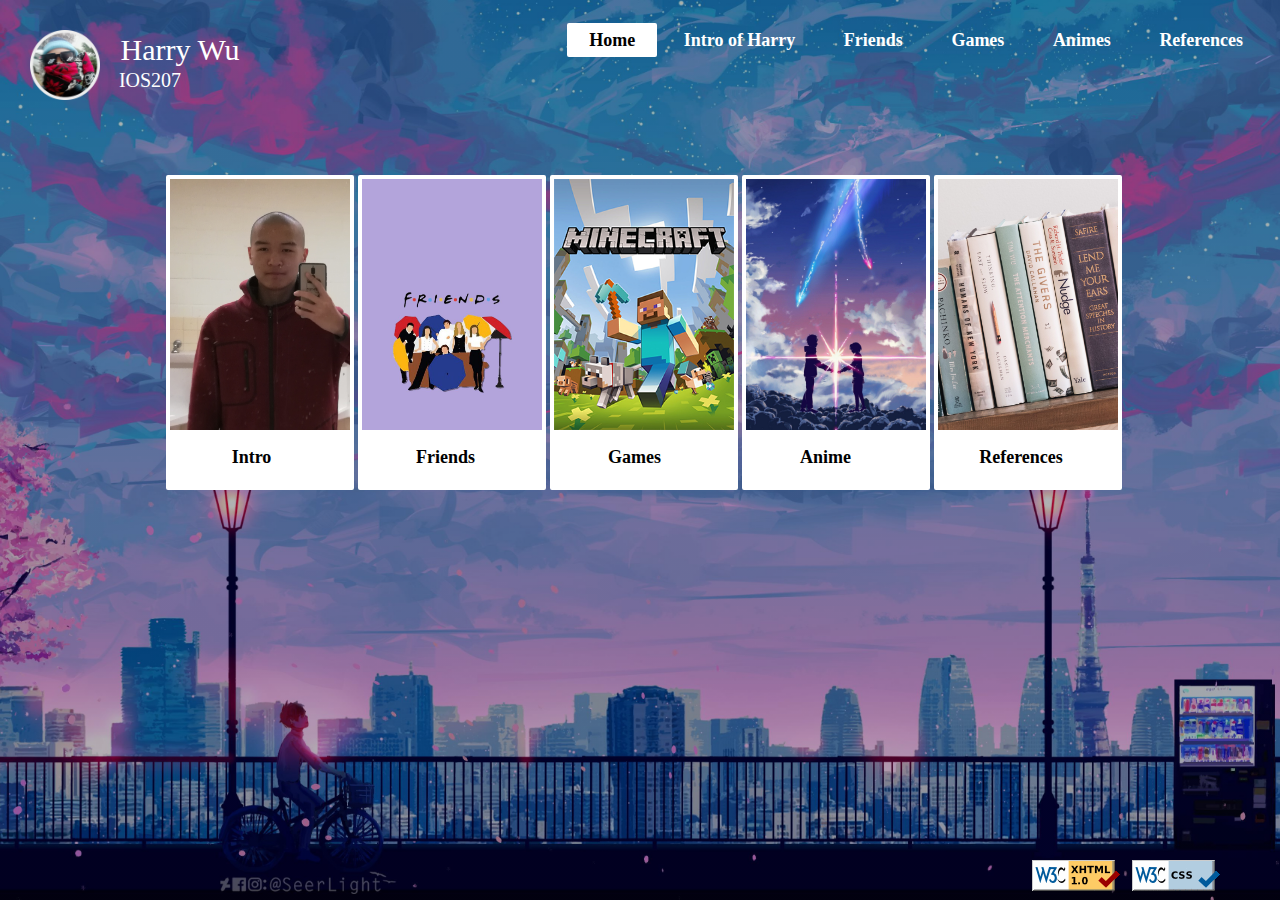
<file: index.html>
<!DOCTYPE html>
<html lang = "en">
	<head>
		<meta charset = "UTF-8">
		<title>Harry Wu</title>
		<link rel = "stylesheet" type = "text/css" href = "index.css">
	</head>
	<body>
		<header>
			<div class = "logo">
				<img src = "images/logo.png" alt = "Harry's selfie">
				<p>A selfie of me</p>
			</div>
			<div class = "navigate">
				<ul>
					<li><a id = "active" href="index.html">Home</a></li>
					<li><a href="intro.html">Intro of Harry</a></li>
					<li><a href="friend.html">Friends</a></li>
					<li><a href="game.html">Games</a></li>
					<li><a href="anime.html">Animes</a></li>
					<li><a href="refrence.html">References</a></li>
				</ul>
			</div>
			<div class = "pic-but">
				<a class = "intro" href="intro.html"><img src = "images/intro.png" alt = "intro picture"></a>
				<a class = "friend" href="friend.html"><img src = "images/friends.png" alt = "friend picture"></a>
				<a class = "game" href="friend.html"><img src = "images/minecraft.png" alt = "game picture"></a>
				<a class = "anime" href="anime.html"><img src = "images/anime.png" alt = "anime picture"></a>
				<a class = "refrence" href="refrence.html"><img src = "images/reference.png" alt = "refrence picture"></a>
				<div class = "icon">
					<span class = "intro"><img src = "images/face-icon.png" alt = "intro icon"></span>
					<span class = "friend"><img src = "images/friends-icon.png" alt = "friend icon"></span>
					<span class = "game"><img src = "images/game-icon.png" alt = "game icon"></span>
					<span class = "anime"><img src = "images/anime-icon.png" alt = "anime icon"></span>
					<span class = "refrence"><img src = "images/refrence-icon.png" alt = "refrence icon"></span>
				</div>
				<ul>
					<li class = "intro">Intro</li>
					<li class = "friend">Friends</li>
					<li class = "game">Games</li>
					<li class = "anime">Anime</li>
					<li class = "refrence">References</li>
				</ul>
			</div>
			<p id = "name">Harry Wu</p>
			<p id = "class-name">IOS207</p>
			<div class = "valid">
				<a href="https://validator.w3.org/nu/?doc=https%3A%2F%2Fharrywu-06.github.io%2Fhome%2F" target = "_blank"><img id = "html" src="images/html-valid.png" alt="Valid XHTML!" /></a>
				<a href="https://jigsaw.w3.org/css-validator/validator?uri=https%3A%2F%2Fharrywu-06.github.io%2Fhome%2F&profile=css3svg&usermedium=all&warning=1&vextwarning=&lang=en" target = "_blank"><img id = "css" src="images/css-valid.gif" alt="Valid CSS!" /></a>
			</div>
		</header>
	</body>
</html>
</file>
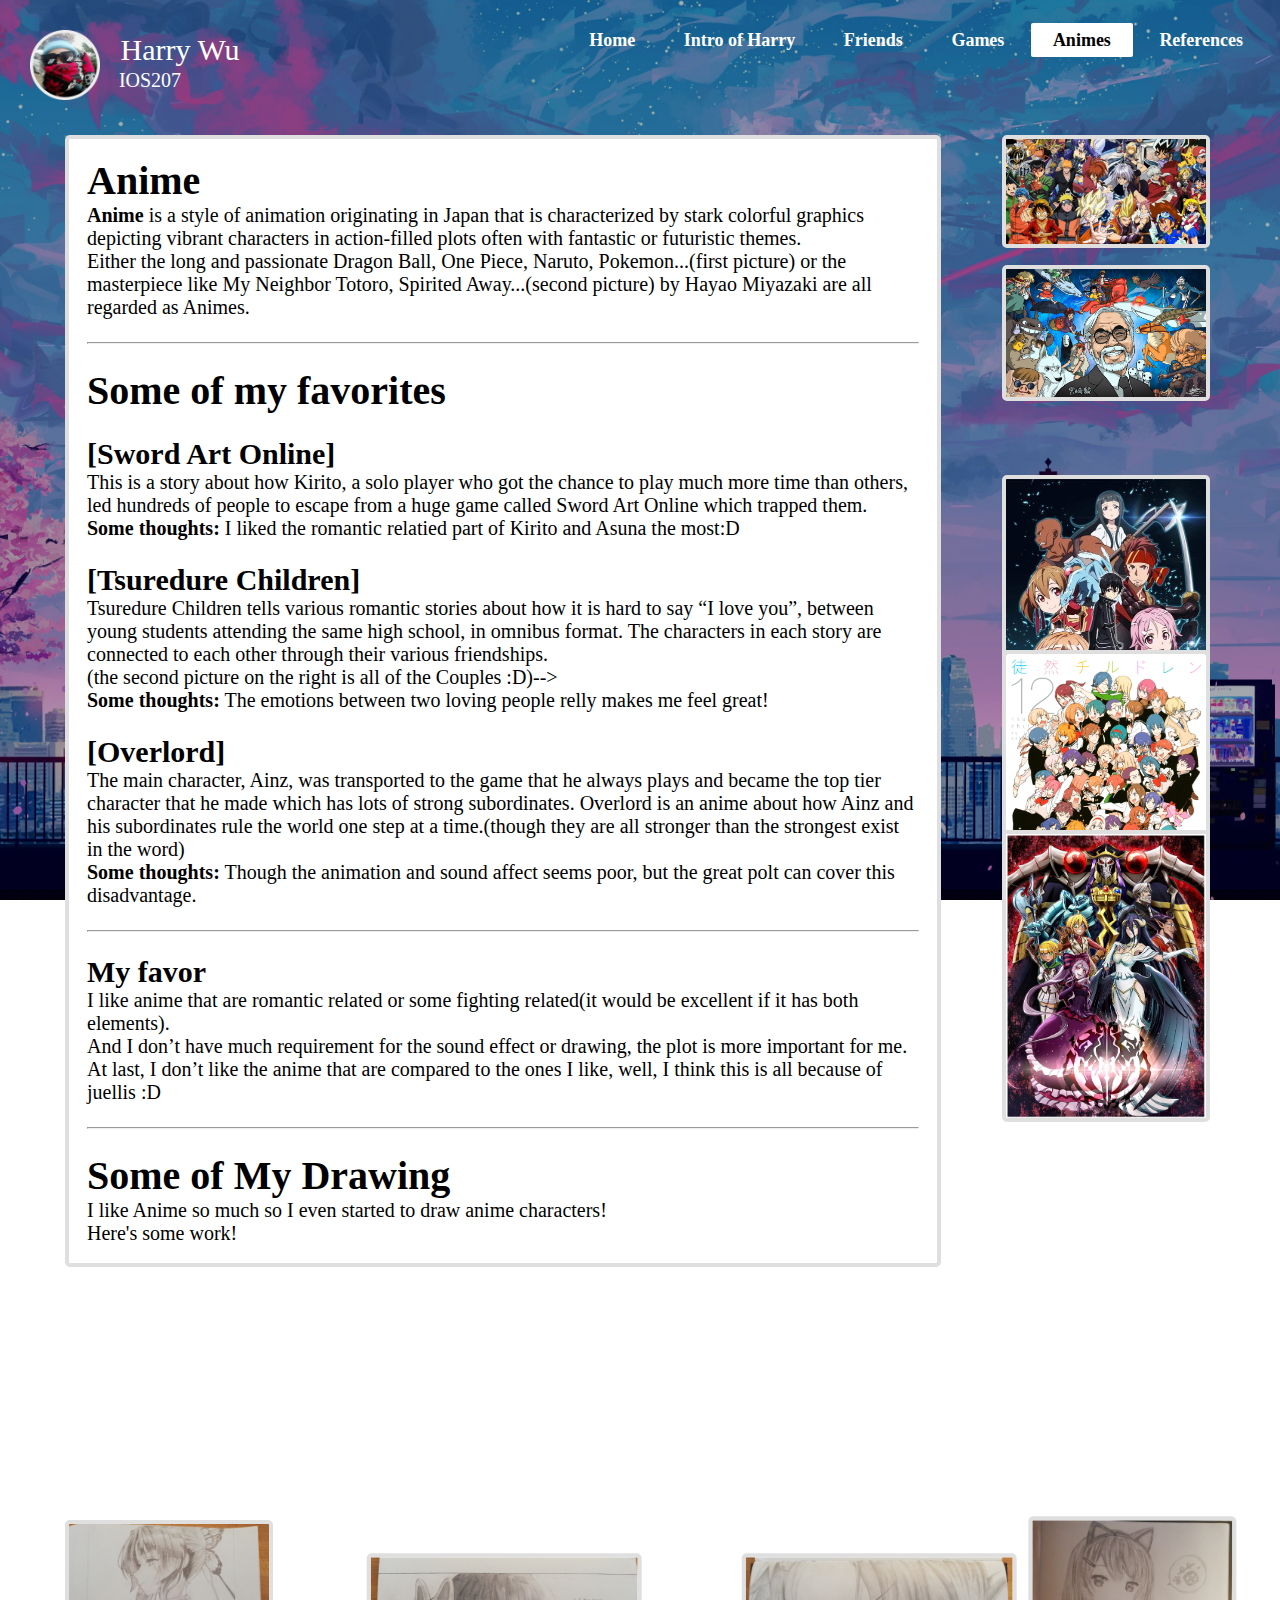
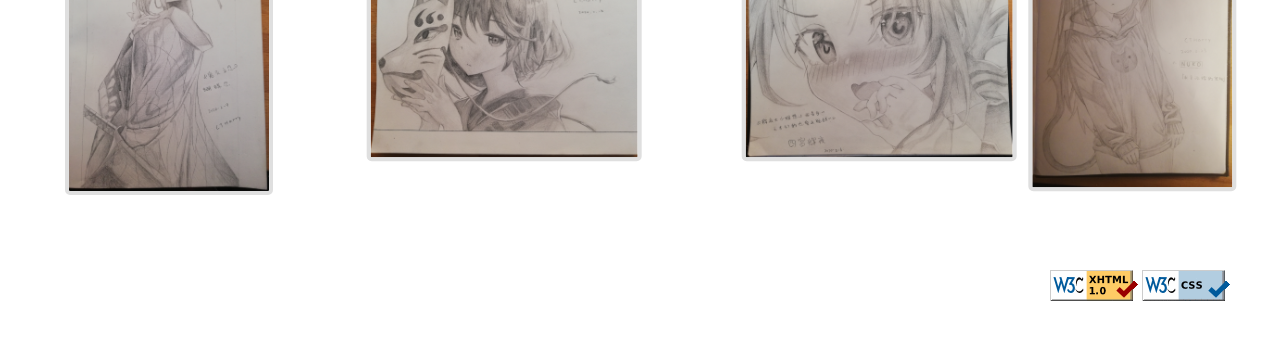
<file: anime.html>
<!DOCTYPE html>
<html lang="en">
	<head>
		<meta charset = "UTF-8">
		<title>Harry Wu</title>
		<link rel = "stylesheet" type = "text/css" href = "anime.css">
	</head>
	<body>
		<div class = "logo">
			<img src = "images/logo.png" alt = "Harry's selfie">
			<p>A selfie of me</p>
		</div>
		<p id = "name">Harry Wu</p>
		<p id = "class-name">IOS207</p>
		<div class = "navigate">
			<ul>
				<li><a href="index.html">Home</a></li>
				<li><a href="intro.html">Intro of Harry</a></li>
				<li><a href="friend.html">Friends</a></li>
				<li><a href="game.html">Games</a></li>
				<li><a id = "active" href="anime.html">Animes</a></li>
				<li><a href="refrence.html">References</a></li>
			</ul>
		</div>
		<div class = "anime-intro">
			<h1>Anime</h1>
			<p>
			<span class = "bold-word">Anime</span> is a style of animation originating in Japan that is characterized by stark 
			colorful graphics depicting vibrant characters in action-filled plots often with fantastic or futuristic themes.<br>

			Either the long and passionate Dragon Ball, One Piece, Naruto, Pokemon...(first picture) or the masterpiece like 
			My Neighbor Totoro, Spirited Away...(second picture) by Hayao Miyazaki are all regarded as Animes.
			</p>
			<br><hr><br>
			<h1>Some of my favorites</h1>
			<br>
			<h2>[Sword Art Online]</h2>
			<p>
				This is a story about how Kirito, a solo player who got the chance to play much more time than others, 
				led hundreds of people to escape from a huge game called Sword Art Online which trapped them.<br>
				<span class = "bold-word">Some thoughts:</span> I liked the romantic relatied part of Kirito and Asuna the most:D
			</p>
			<br>
			<h2>[Tsuredure Children]</h2>
			<p>
				Tsuredure Children tells various romantic stories about how it is hard to say “I love you”, between 
				young students attending the same high school, in omnibus format. The characters in each story are 
				connected to each other through their various friendships.<br>
				(the second picture on the right is all of the Couples :D)--><br>
				<span class = "bold-word">Some thoughts:</span> The emotions between two loving people relly makes me feel great!
			</p>
			<br>
			<h2>[Overlord]</h2>
			<p>
				The main character, Ainz, was transported to the game that he always plays and became the top tier character 
				that he made which has lots of strong subordinates. Overlord is an anime about how Ainz and his subordinates
				rule the world one step at a time.(though they are all stronger than the strongest exist in the word)<br>
				<span class = "bold-word">Some thoughts:</span> Though the animation and sound affect seems poor, but the great polt can cover this disadvantage.
			</p>
			<br><hr><br>
			<h2>My favor</h2>
			<p>
				I like anime that are romantic related or some fighting related(it would be excellent if it has both elements). <br>
				And I don’t have much requirement for the sound effect or drawing, the plot is more important for me.<br>
				At last, I don’t like the anime that are compared to the ones I like, well, I think this is all because of juellis :D<br>
			</p>
			<br><hr><br>
			<h1>Some of My Drawing</h1>
			<p>I like Anime so much so I even started to draw anime characters!</p>
			<p>Here's some work!</p>
		</div>
		
		<img id = "draw1" src = "images/drawing1.jpg" alt = "Harry's drawing 1">
		<img id = "draw2" src = "images/drawing2.jpg" alt = "Harry's drawing 2">
		<img id = "draw3" src = "images/drawing3.jpg" alt = "Harry's drawing 3">
		<img id = "draw4" src = "images/drawing4.jpg" alt = "Harry's drawing 4">
		
		<img class = "side-info" id = "classic0" src = "images/classic-anime.jpeg" alt = "picture1 of classic animes">
		<img class = "side-info" id = "classic1" src = "images/classic-anime2.jpg" alt = "picture2 of classic animes">
		<img class = "side-info" id = "sao" src = "images/sao.jpg" alt = "picture of Sword Art Online">
		<img class = "side-info" id = "tchildren" src = "images/tchildren.jpg" alt = "picture of Tsuredure Children">
		<img class = "side-info" id = "overlord" src = "images/overlord.jpg" alt = "picture of Overlord">
		
		<div class = "valid">
			<a href="https://validator.w3.org/nu/?doc=https%3A%2F%2Fharrywu-06.github.io%2Fhome%2Fanime.html" target = "_blank"><img id = "html" src="images/html-valid.png" alt="Valid XHTML!" /></a>
			<a href="https://jigsaw.w3.org/css-validator/validator?uri=https%3A%2F%2Fharrywu-06.github.io%2Fhome%2Fanime.html&profile=css3svg&usermedium=all&warning=1&vextwarning=&lang=en" target = "_blank"><img id = "css" src="images/css-valid.gif" alt="Valid CSS!" /></a>
		</div>
	</body>
</html>
</file>
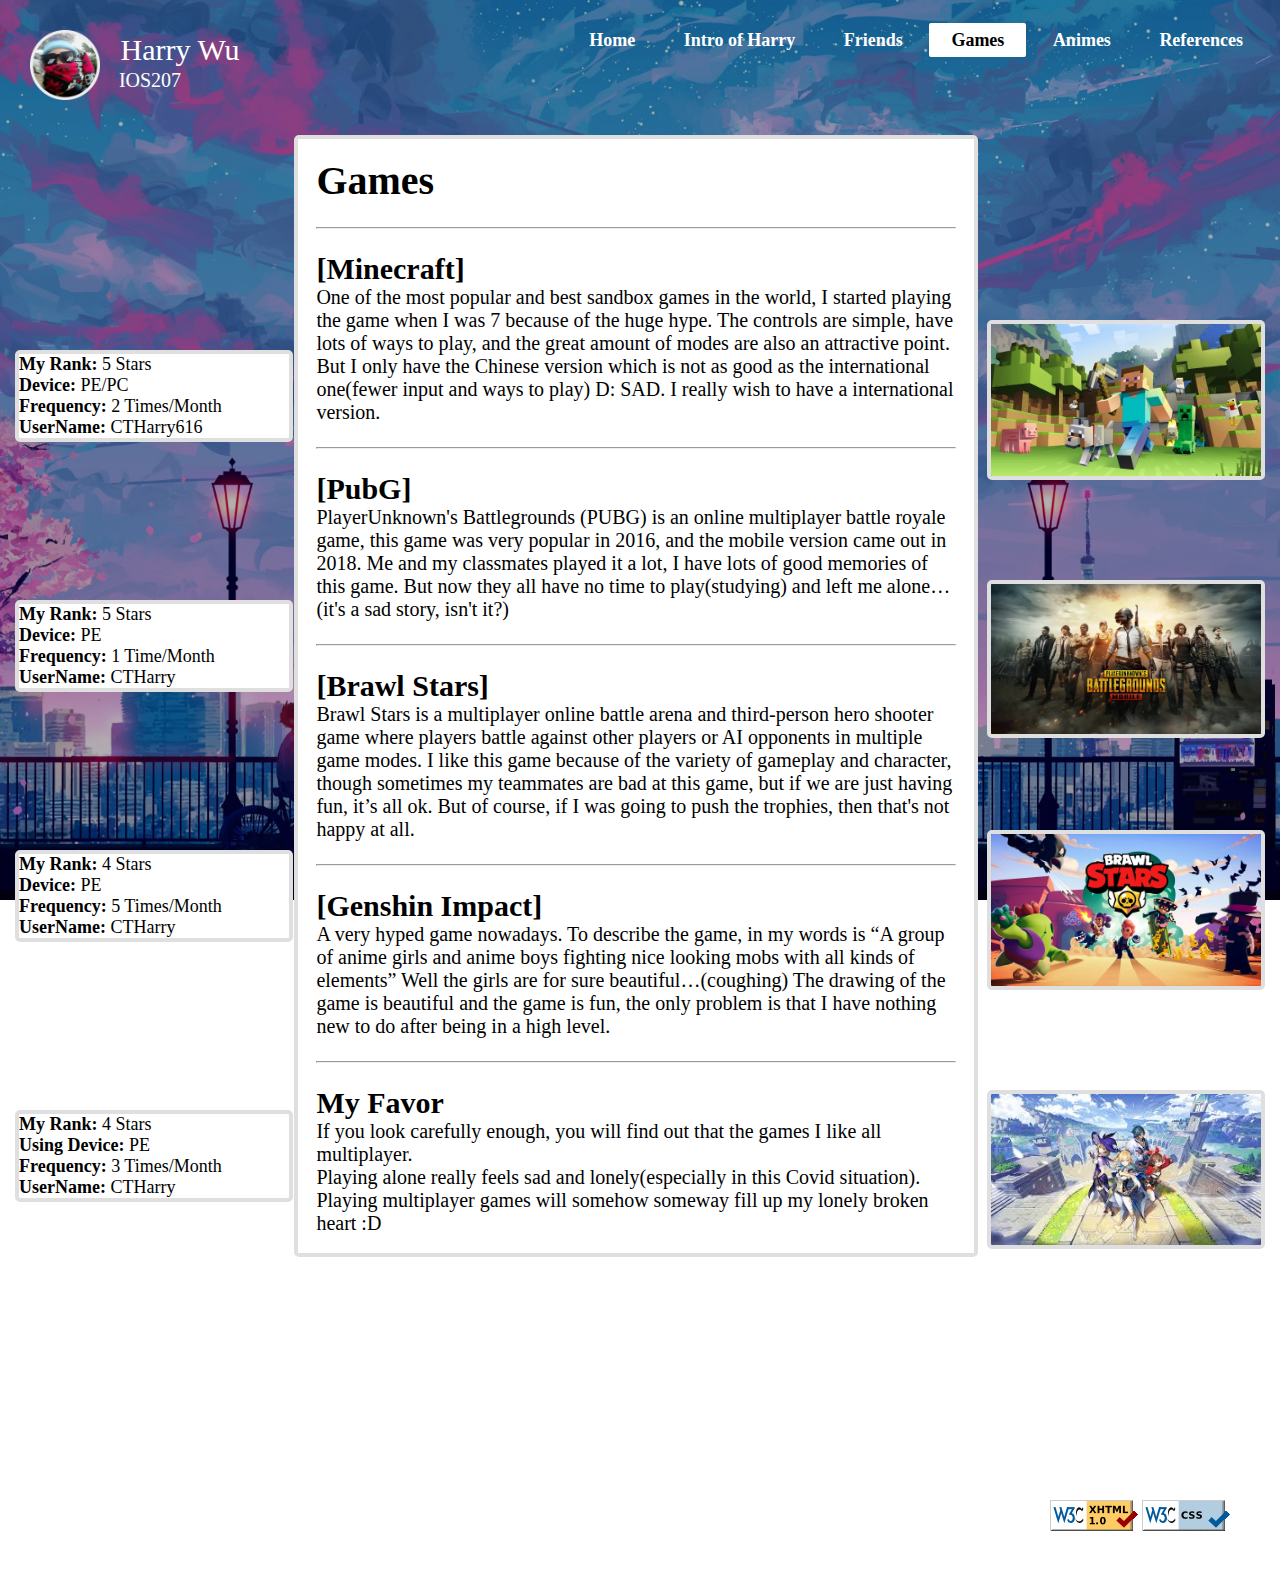
<file: game.html>
<!DOCTYPE html>
<html lang="en">
	<head>
		<meta charset = "UTF-8">
		<title>Harry Wu</title>
		<link rel = "stylesheet" type = "text/css" href = "game.css">
	</head>
	<body>
		<div class = "logo">
			<img src = "images/logo.png" alt = "Harry's selfie">
			<p>A selfie of me</p>
		</div>
		<p id = "name">Harry Wu</p>
		<p id = "class-name">IOS207</p>
		<div class = "navigate">
			<ul>
				<li><a href="index.html">Home</a></li>
				<li><a href="intro.html">Intro of Harry</a></li>
				<li><a href="friend.html">Friends</a></li>
				<li><a id = "active" href="game.html">Games</a></li>
				<li><a href="anime.html">Animes</a></li>
				<li><a href="refrence.html">References</a></li>
			</ul>
		</div>
		<div class = "game-info">
			<h1>Games</h1>
			<br><hr><br>
			<h2>[Minecraft]</h2>
			<p>
				One of the most popular and best sandbox games in the world, I started playing the game when 
				I was 7 because of the huge hype. The controls are simple, have lots of ways to play, and the 
				great amount of modes are also an attractive point. But I only have the Chinese version which 
				is not as good as the international one(fewer input and ways to play) D: SAD. I really wish to 
				have a international version.
			</p>
			<br><hr><br>	
			<h2>[PubG]</h2>
			<p>
				PlayerUnknown's Battlegrounds (PUBG) is an online multiplayer battle royale game, this game 
				was very popular in 2016, and the mobile version came out in 2018. Me and my classmates played
				it a lot, I have lots of good memories of this game. But now they all have no time to play(studying)
				and left me alone…(it's a sad story, isn't it?)
			</p>
			<br><hr><br>
			<h2>[Brawl Stars]</h2>
			<p>
				Brawl Stars is a multiplayer online battle arena and third-person hero shooter game where players
				battle against other players or AI opponents in multiple game modes. I like this game because of 
				the variety of gameplay and character, though sometimes my teammates  are bad at this game, but if
				we are just having fun, it’s all ok. But of course, if I was going to push the trophies, then 
				that's not happy at all.
			</p>
			<br><hr><br>
			<h2>[Genshin Impact]</h2>
			<p>
				A very hyped game nowadays. To describe the game, in my words is “A group of anime girls and anime 
				boys fighting nice looking mobs with all kinds of elements” Well the girls are for sure beautiful…(coughing)
				The drawing of the game is beautiful and the game is fun, the only problem is that I have nothing new to do after
				being in a high level.
			</p>
			<br><hr><br>
			<h2>My Favor</h2>
			<p>
				If you look carefully enough, you will find out that the games I like all multiplayer.<br>
				Playing alone really feels sad and lonely(especially in this Covid situation).<br>
				Playing multiplayer games will somehow someway fill up my lonely broken heart :D<br>
			</p>
		</div>
		<div class = "left-info">
			<p id = "mc-left">
				<span class = "bold">My Rank:</span> 5 Stars<br>
				<span class = "bold">Device:</span> PE/PC<br>
				<span class = "bold">Frequency:</span> 2 Times/Month<br>
				<span class = "bold">UserName:</span> CTHarry616<br>
			</p>
			<p id = "pubg-left">
				<span class = "bold">My Rank:</span> 5 Stars<br>
				<span class = "bold">Device:</span> PE<br>
				<span class = "bold">Frequency:</span> 1 Time/Month<br>
				<span class = "bold">UserName:</span> CTHarry<br>
			</p>
			<p id = "brawl-left">
				<span class = "bold">My Rank:</span> 4 Stars<br>
				<span class = "bold">Device:</span> PE<br>
				<span class = "bold">Frequency:</span> 5 Times/Month<br>
				<span class = "bold">UserName:</span> CTHarry<br>
			</p>
			<p id = "ginshin-left">
				<span class = "bold">My Rank:</span> 4 Stars<br>
				<span class = "bold">Using Device:</span> PE<br>
				<span class = "bold">Frequency:</span> 3 Times/Month<br>
				<span class = "bold">UserName:</span> CTHarry<br>
		</p>
		</div>
		<div class = "right-info">
			<img id = "mc-right" src = "images/minecraft1.jpg" alt = "Minecraft">
			<img id = "pubg-right" src = "images/pubg.jpg" alt = "PubG">
			<img id = "brawl-right" src = "images/brawl.jpg" alt = "Brawl Stars">
			<img id = "genshin-right" src = "images/genshin.jpg" alt = "Genshin Impact">
		</div>
		<div class = "valid">
			<a href="https://validator.w3.org/nu/?doc=https%3A%2F%2Fharrywu-06.github.io%2Fhome%2Fgame.html" target = "_blank"><img id = "html" src="images/html-valid.png" alt="Valid XHTML!" /></a>
			<a href="https://jigsaw.w3.org/css-validator/validator?uri=https%3A%2F%2Fharrywu-06.github.io%2Fhome%2Fgame.html&profile=css3svg&usermedium=all&warning=1&vextwarning=&lang=en" target = "_blank"><img id = "css" src="images/css-valid.gif" alt="Valid CSS!" /></a>
		</div>
	</body>
</html>
</file>
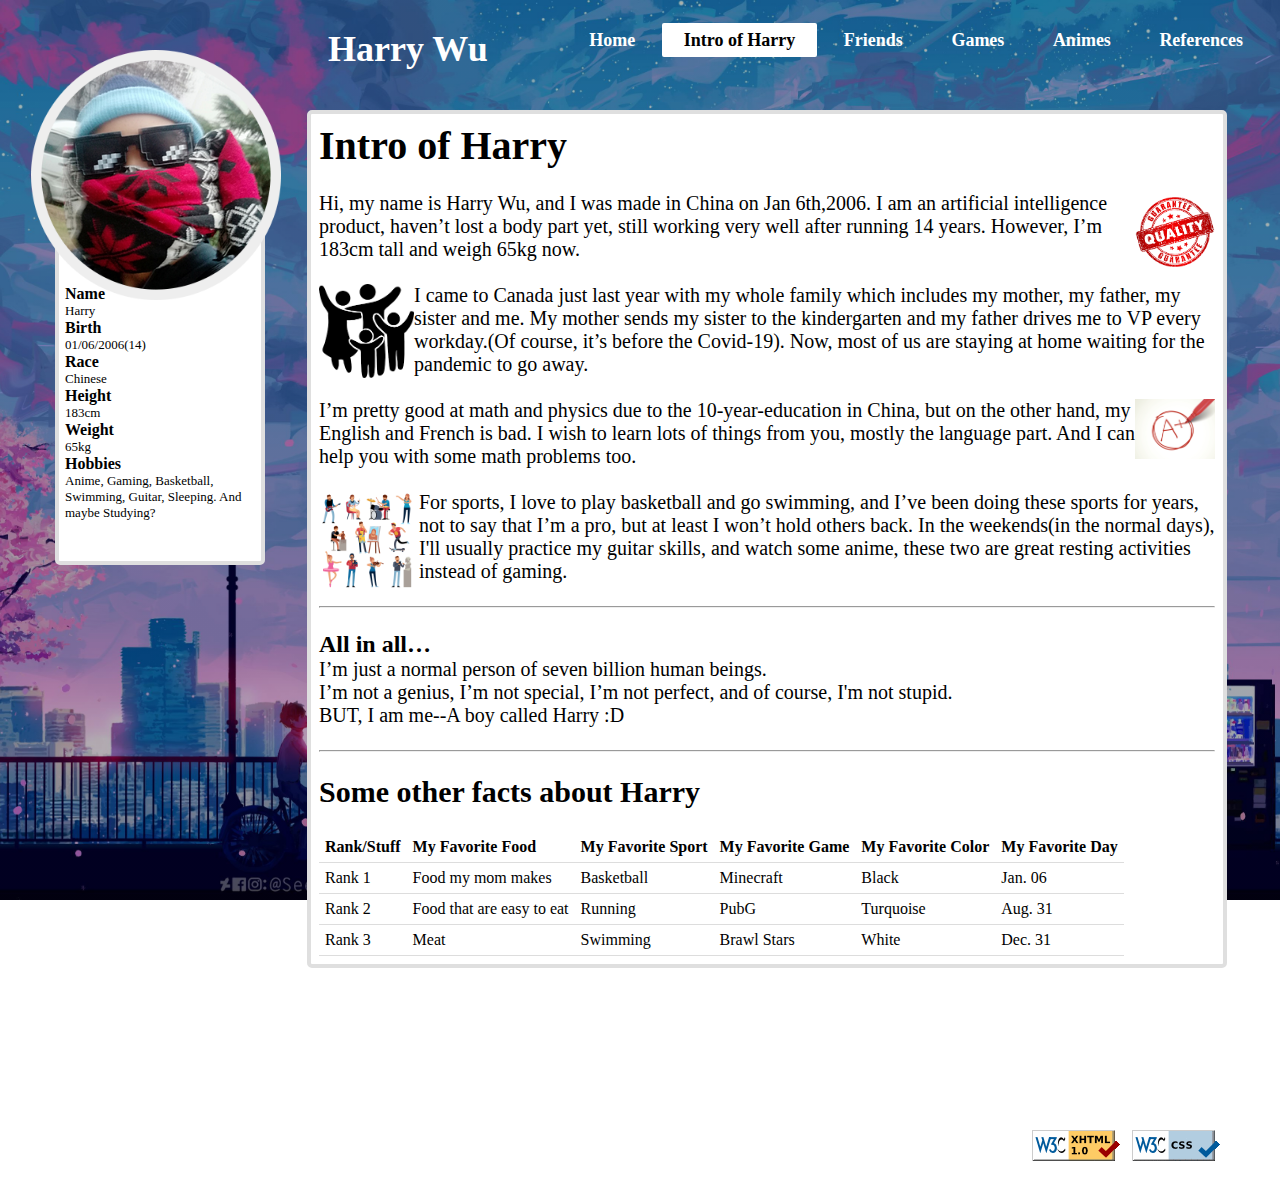
<file: intro.html>
<!DOCTYPE html>
<html lang="en">
	<head>
		<meta charset = "UTF-8">
		<title>Harry Wu</title>
		<link rel = "stylesheet" type = "text/css" href = "intro.css">
	</head>
	<body>
		<header>
			<div class = "logo">
				<img src = "images/logo.png" alt = "Harry's selfie">
				<p>A selfie of me</p>
			</div>
			<h1 id = "title">Harry Wu</h1>
			<div class = "intro-side">
				<br><br><br><br><br>
				<p><span class = "first-word">Name</span><br> Harry</p>
				<p><span class = "first-word">Birth</span><br> 01/06/2006(14)</p>
				<p><span class = "first-word">Race</span><br> Chinese</p>				
				<p><span class = "first-word">Height</span><br> 183cm</p>
				<p><span class = "first-word">Weight</span><br> 65kg</p>
				<p><span class = "first-word">Hobbies</span><br> Anime, Gaming, Basketball, Swimming, Guitar, Sleeping. And maybe Studying?</p>
			</div>
			<div class = "navigate">
				<ul>
					<li><a href="index.html">Home</a></li>
					<li><a id = "active" href="intro.html">Intro of Harry</a></li>
					<li><a href="friend.html">Friends</a></li>
					<li><a href="game.html">Games</a></li>
					<li><a href="anime.html">Animes</a></li>
					<li><a href="refrence.html">References</a></li>
				</ul>
			</div>
			<div class = "intro-main">
				<h1>Intro of Harry</h1>
				<br>
				<img id = "quality-pic" src = "images/good-quality.png" alt = "good quality stamp picture">
				<p>
					Hi, my name is Harry Wu, and I was made in China on Jan 6th,2006. I am an artificial intelligence product, haven’t 
					lost a body part yet, still working very well after running 14 years. However, I’m 183cm tall and weigh 65kg now.
				</p>
				<br>
				<img id = "family" src = "images/family.png" alt = "a picture of 4 family members">
				<p>
					I came to Canada just last year with my whole family which includes my mother, my father, my sister and me. My mother
					sends my sister to the kindergarten and my father drives me to VP every workday.(Of course, it’s before the Covid-19).
					Now, most of us are staying at home waiting for the pandemic to go away.
				</p>
				<br>
				<img id = "grades" src = "images/grades.jpg" alt = "a picture of a good grade">
				<p>
					I’m pretty good at math and physics due to the 10-year-education in China, but on the other hand, my English and French
					is bad. I wish to learn lots of things from you, mostly the language part. And I can help you with some math problems too. 
				</p>
				<br>
				<img id = "hobby" src = "images/hobby.jpg" alt = "a picture of a lots of hobbies">
				<p>
					For sports, I love to play basketball and go swimming, and I’ve been doing these sports for years, not to say that I’m
					a pro, but at least I won’t hold others back. In the weekends(in the normal days), I'll usually practice my guitar skills, 
					and watch some anime, these two are great resting activities instead of gaming.
				</p>
				<br>
				<hr>
				<br>
				<p id = "all-in-all">All in all…</p>   
				<p>I’m just a normal person of seven billion human beings.</p>
				<p>I’m not a genius, I’m not special, I’m not perfect, and of course, I'm not stupid.</p>
				<p>BUT, I am me--A boy called Harry :D</p>
				<br>
				<hr>
				<br>
				<h2>Some other facts about Harry</h2>
				<br>
				<table id = "table">
					<tr>
						<th>Rank/Stuff</th>
						<th>My Favorite Food</th>
						<th>My Favorite Sport</th>
						<th>My Favorite Game</th>
						<th>My Favorite Color</th>
						<th>My Favorite Day</th>
					</tr>
					<tr>
						<td>Rank 1</td>
						<td>Food my mom makes</td>
						<td>Basketball</td>
						<td>Minecraft</td>
						<td>Black</td>
						<td>Jan. 06</td>
					</tr>
					<tr>
						<td>Rank 2</td>
						<td>Food that are easy to eat</td>
						<td>Running</td>
						<td>PubG</td>
						<td>Turquoise</td>
						<td>Aug. 31</td>
					</tr>
					<tr>
						<td>Rank 3</td>
						<td>Meat</td>
						<td>Swimming</td>
						<td>Brawl Stars</td>
						<td>White</td>
						<td>Dec. 31</td>
					</tr>
				</table>
			</div>
			<div class = "valid">
				<a href="https://validator.w3.org/nu/?doc=https%3A%2F%2Fharrywu-06.github.io%2Fhome%2Fintro.html" target = "_blank"><img id = "html" src="images/html-valid.png" alt="Valid XHTML!" /></a>
				<a href="https://jigsaw.w3.org/css-validator/validator?uri=https%3A%2F%2Fharrywu-06.github.io%2Fhome%2Fintro.html&profile=css3svg&usermedium=all&warning=1&vextwarning=&lang=en" target = "_blank"><img id = "css" src="images/css-valid.gif" alt="Valid CSS!" /></a>
			</div>
		</header>
	</body>
</html>
</file>
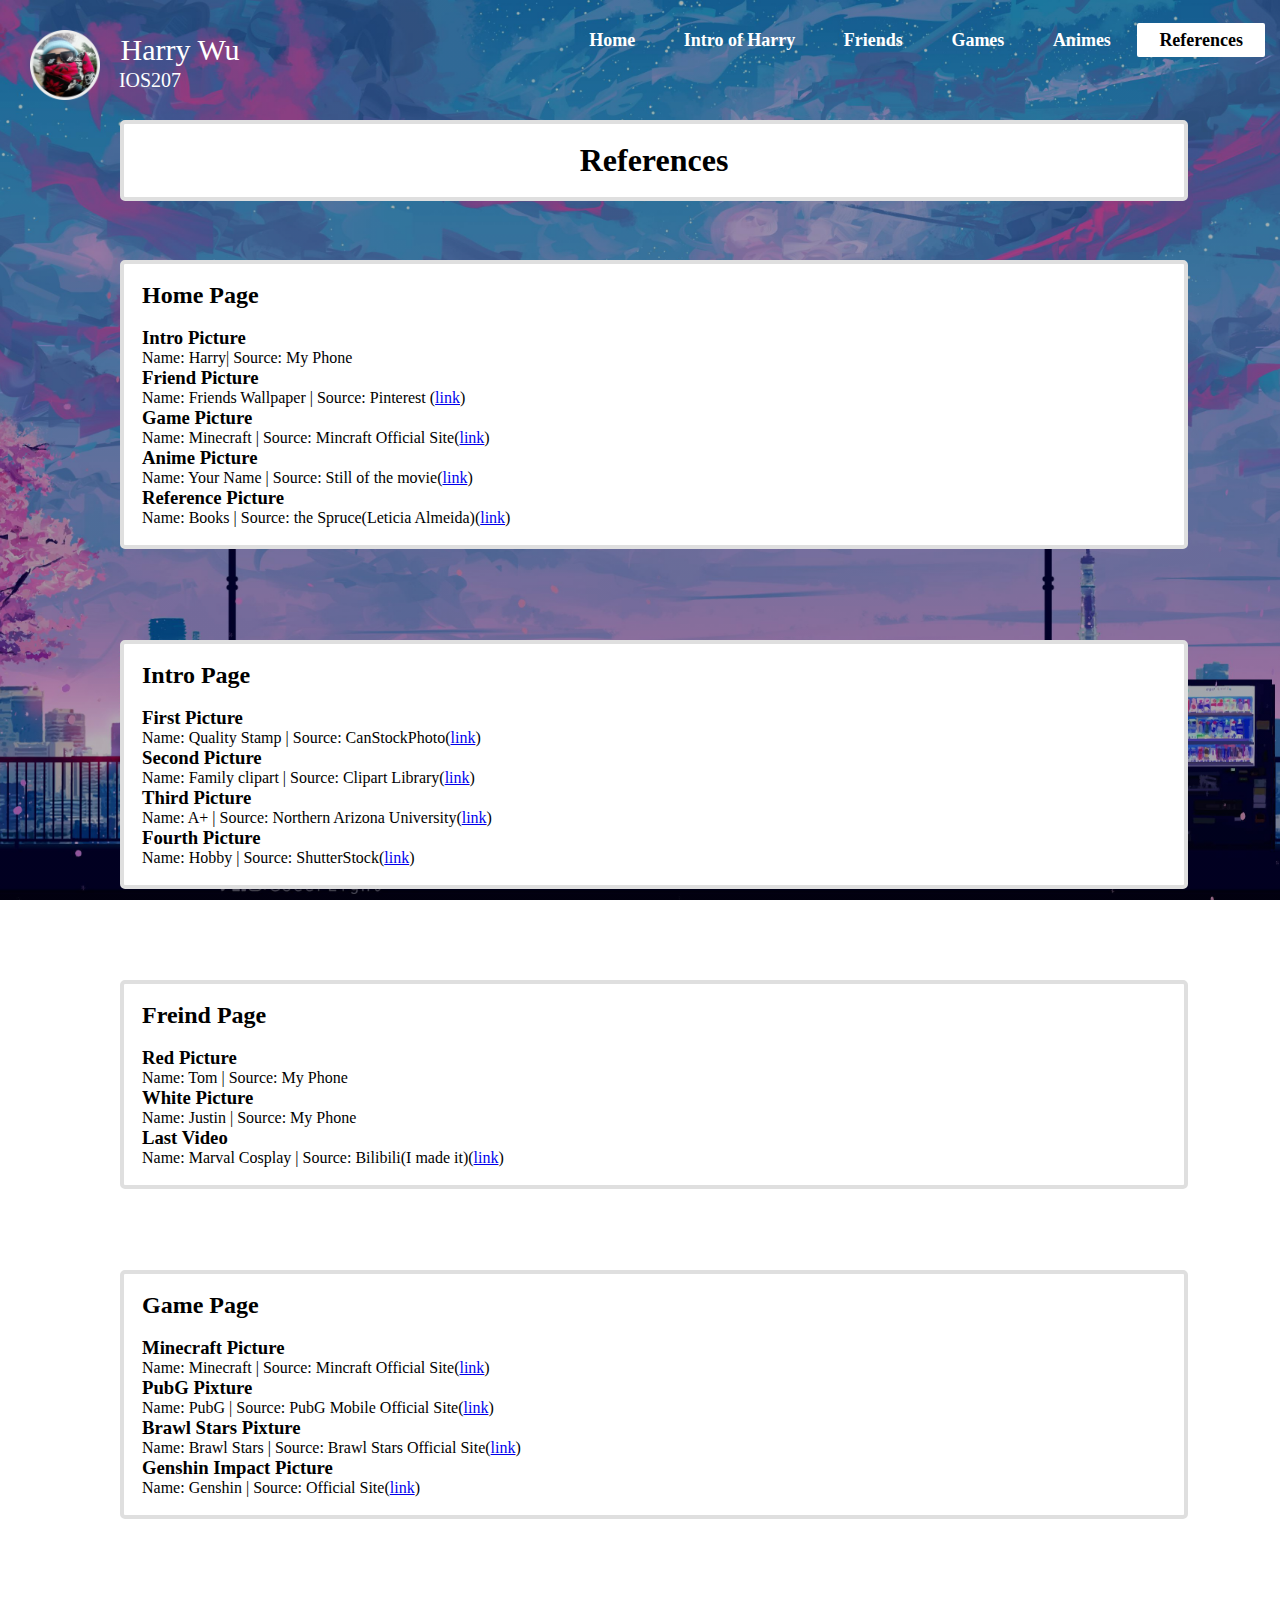
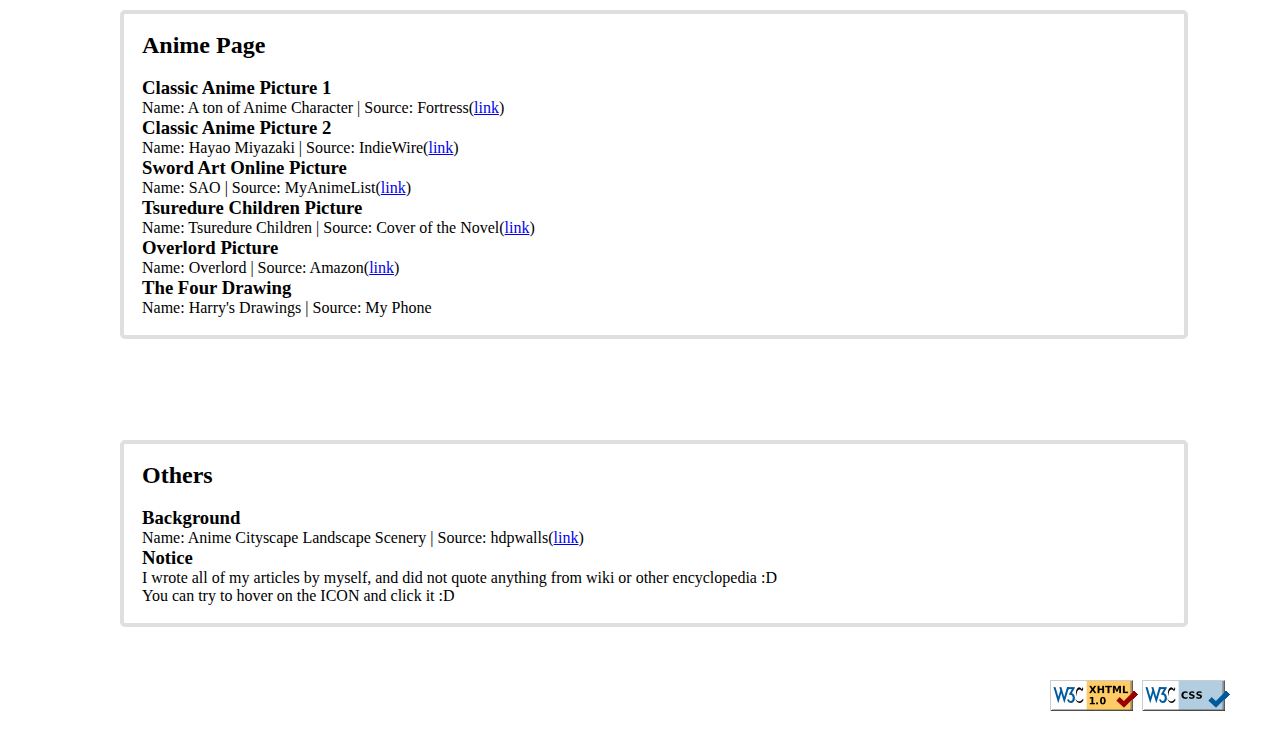
<file: refrence.html>
<!DOCTYPE html>
<html lang="en">
	<head>
		<meta charset = "UTF-8">
		<title>Harry Wu</title>
		<link rel = "stylesheet" type = "text/css" href = "reference.css">
	</head>
	<body>
		<div class = "logo">
			<img src = "images/logo.png" alt = "Harry's selfie">
			<p>A selfie of me</p>
		</div>
		<p id = "name">Harry Wu</p>
		<p id = "class-name">IOS207</p>
		<div class = "navigate">
			<ul>
				<li><a href="index.html">Home</a></li>
				<li><a href="intro.html">Intro of Harry</a></li>
				<li><a href="friend.html">Friends</a></li>
				<li><a href="game.html">Games</a></li>
				<li><a href="anime.html">Animes</a></li>
				<li><a id = "active" href="refrence.html">References</a></li>
			</ul>
		</div>
		<h1 id = "title">References</h1>
		<div id = "home">
			<h2>Home Page</h2><br>
			<h3>Intro Picture</h3>
			<p>Name: Harry| Source: My Phone</p>
			<h3>Friend Picture</h3>
			<p>Name: Friends Wallpaper | Source: Pinterest (<a href = "https://www.pinterest.ca/pin/774124924848156/" target = "_blank">link</a>)</p>
			<h3>Game Picture</h3>
			<p>Name: Minecraft | Source: Mincraft Official Site(<a href = "https://www.minecraft.net/zh-hans/" target = "_blank">link</a>)</p>
			<h3>Anime Picture</h3>
			<p>Name: Your Name | Source: Still of the movie(<a href = "https://imgur.com/a/ShAOh" target = "_blank">link</a>)</p>
			<h3>Reference Picture</h3>
			<p>Name: Books | Source: the Spruce(Leticia Almeida)(<a href = "https://www.thespruce.com/how-to-sell-used-books-for-the-most-cash-1388970" target = "_blank">link</a>)</p>
		</div>
		<div id = "intro">
		    <h2>Intro Page</h2><br>
			<h3>First Picture</h3>
			<p>Name: Quality Stamp | Source: CanStockPhoto(<a href = "https://www.canstockphoto.com/illustration/hot-deal-stamp.html" target = "_blank">link</a>)</p>
			<h3>Second Picture</h3>
			<p>Name: Family clipart | Source: Clipart Library(<a href = "http://clipart-library.com/free/family-clipart-black-and-white.html" target = "_blank">link</a>)</p>
			<h3>Third Picture</h3>
			<p>Name: A+ | Source: Northern Arizona University(<a href = "https://yuma.nau.edu/Blog/8-Habits-Of-Straight-A-Students+80/" target = "_blank">link</a>)</p>
			<h3>Fourth Picture</h3>
			<p>Name: Hobby | Source: ShutterStock(<a href = "https://www.shutterstock.com/search/cartoon+hobby" target = "_blank">link</a>)</p>
		</div>
		<div id = "friend">
			<h2>Freind Page</h2><br>
			<h3>Red Picture</h3>
			<p>Name: Tom | Source: My Phone</p>
			<h3>White Picture</h3>
			<p>Name: Justin | Source: My Phone</p>
			<h3>Last Video</h3>
			<p>Name: Marval Cosplay | Source: Bilibili(I made it)(<a href = "https://www.bilibili.com/video/BV1m741187BJ/" target = "_blank">link</a>)</p>
		</div>
		<div id = "game">
			<h2>Game Page</h2><br>
			<h3>Minecraft Picture</h3>
			<p>Name: Minecraft | Source: Mincraft Official Site(<a href = "https://www.minecraft.net/zh-hans/" target = "_blank">link</a>)</p>
			<h3>PubG Pixture</h3>
			<p>Name: PubG | Source: PubG Mobile Official Site(<a href = "https://www.pubgmobile.com/en-US/" target = "_blank">link</a>)</p>
			<h3>Brawl Stars Pixture</h3>
			<p>Name: Brawl Stars | Source: Brawl Stars Official Site(<a href = "https://supercell.com/en/games/brawlstars/" target = "_blank">link</a>)</p>
			<h3>Genshin Impact Picture</h3>
			<p>Name: Genshin | Source: Official Site(<a href = "https://genshin.mihoyo.com/en/home" target = "_blank">link</a>)</p>
		</div>
		<div id = "anime">
			<h2>Anime Page</h2><br>
			<h3>Classic Anime Picture 1</h3>
			<p>Name: A ton of Anime Character | Source: Fortress(<a href = "https://www.fortressofsolitude.co.za/the-15-most-powerful-anime-characters-of-all-time/" target = "_blank">link</a>)</p>
			<h3>Classic Anime Picture 2</h3>
			<p>Name: Hayao Miyazaki | Source: IndieWire(<a href = "https://www.indiewire.com/feature/best-miyazaki-movies-ranking-animation-films-88842/" target = "_blank">link</a>)</p>
			<h3>Sword Art Online Picture</h3>
			<p>Name: SAO | Source: MyAnimeList(<a href = "https://myanimelist.net/anime/11757/Sword_Art_Online" target = "_blank">link</a>)</p>
			<h3>Tsuredure Children Picture</h3>
			<p>Name: Tsuredure Children | Source: Cover of the Novel(<a href = "https://xw.qq.com/amphtml/20190803A0MX0000" target = "_blank">link</a>)</p>
			<h3>Overlord Picture</h3>
			<p>Name: Overlord | Source: Amazon(<a href = "https://www.amazon.ca/Koshizu-Anime-Calendar-Pages-Overlord/dp/B07Z7HF6F3" target = "_blank">link</a>)</p>
			<h3>The Four Drawing</h3>
			<p>Name: Harry's Drawings | Source: My Phone</p>
		</div>
		<div id = "others">
			<h2>Others</h2><br>
			<h3>Background</h3>
			<p>Name: Anime Cityscape Landscape Scenery | Source: hdpwalls(<a href = "https://hdqwalls.com/wallpaper/2560x1700/anime-cityscape-landscape-scenery-5k" target = "_blank">link</a>)</p>
			<h3>Notice</h3>
			<P>I wrote all of my articles by myself, and did not quote anything from wiki or other encyclopedia :D</P>
			<p>You can try to hover on the ICON and click it :D</p>
		</div>
		<div class = "valid">
			<a href="https://validator.w3.org/nu/?doc=https%3A%2F%2Fharrywu-06.github.io%2Fhome%2Frefrence.html" target = "_blank"><img id = "html" src="images/html-valid.png" alt="Valid XHTML!" /></a>
			<a href="https://jigsaw.w3.org/css-validator/validator?uri=https%3A%2F%2Fharrywu-06.github.io%2Fhome%2Frefrence.html&profile=css3svg&usermedium=all&warning=1&vextwarning=&lang=en" target = "_blank"><img id = "css" src="images/css-valid.gif" alt="Valid CSS!" /></a>
		</div>
	</body>
</html>
</file>
<file: index.css>
/*All element*/
*{
	margin: 0;
	padding: 0;
}

/*background image*/
header{
	background-image:linear-gradient(rgba(0,0,0,0.3),rgba(0,0,0,0.3)), url(images/background.jpg);
	height: 100vh;
	background-size: cover;
	background-position: center;
}

img{position: absolute;}
/*all of the options*/
/*the word buttons */
.navigate ul{
	font-size: large;
	font-weight: bold;
	list-style-type: none;
	float: right;
	margin-top: 30px;
	margin-right: 15px;
}

/*the composing of options*/
.navigate li{
	display: inline-block;
}

/*border and color of option*/
.navigate a{
	text-decoration: none;
	color: white;
	padding: 5px 20px;
	border: 2.5px solid transparent;
	border-radius: 2px;
	transition: 0.6s ease;
}

/*the changing the word after moving on it*/
.navigate a:hover{
	color: black;
	background-color: white;
}

/*The picture buttons*/
.pic-but img{
	width: 180px;
	border: 4px solid white;
	border-bottom: 60px solid white;
	border-radius: 2px;
}

/*setting of button*/
.pic-but a{
	position: absolute;
	top: 175px;
	filter: brightness(1);
	transition: 0.5s
}
.pic-but a:hover{
	filter: brightness(0.1);
}

.pic-but ul{
	list-style-type: none;
}

.pic-but li{
	display: inline-block;
	position: absolute;
	top: 447px;
	font-size: large;
	font-weight: bold;
}

.icon img{
	position: absolute;
	width: 80px;
	top: 270px;
	left: 10px;
	border: none;
	pointer-events: none;
	opacity: 0;
	transition: 0.5s;
}

a:hover ~ .icon img{
	opacity: 1;
}
.logo:active img{
	transform: rotate(360deg)
}

.icon .intro img{left: 17%;}
.icon .friend img{left: 31%;width: 110px;}
.icon .game img{left: 46.2%;width: 100px;}
.icon .anime img{left: 62%;}
.icon .refrence img{left: 77%;}

.intro{left: 13%;}
.friend{left: 28%;}
.game{left: 43%;}
.anime{left: 58%;}
.refrence{left: 73%;}

ul .intro{left: 18.1%;}
ul .friend{left: 32.5%;}
ul .game{left: 47.5%;}
ul .anime{left: 62.5%;}
ul .refrence{left: 76.5%;}


.logo img{
	float: left;
	width: 70px;
	margin: 30px;
	transition: 0.4s; 
}

.logo:hover img{
	width: 80px;
}

.logo p{
	font-size: 90%;
	border: none;
	background-color: white;
	border-radius: 4px;
	position: absolute;
	top: 100px;
	left: 100px;
	padding: 3px 5px;
	opacity: 0;
	transition: 0.8s 
}

.logo:hover p{
	opacity: 1;
}


#active {
	color: black;
	background-color: white;
}

#name{
	font-size: 30px;
	color: white;
	position: absolute;
	top: 50px;
	left: 180px;
	transform: translate(-50%, -50%)
}

#class-name{
	font-size: 20px;
	color: white;
	position: absolute;
	top: 80px;
	left: 150px;
	transform: translate(-50%, -50%)
}

/*Validation*/
.valid{
	position: absolute;
	bottom: 40px;
	right: 50px;
	filter: brightness(1);
}

#html{
	right: 110px;
}
#css{
	right: 10px;
}
#html:hover{
	filter: brightness(0.7);
}
#css:hover{
	filter: brightness(0.7);
}
</file>
<file: anime.css>
/*All element*/
*{
	margin: 0;
	padding: 0;
}

/*background image*/
body{
	background-image:linear-gradient(rgba(0,0,0,0.3),rgba(0,0,0,0.3)), url(images/background.jpg);
	height: 1940px;
    background-attachment: fixed;
    background-position: center;
    background-size: cover;
}

/*the word buttons */
.navigate ul{
	font-size: large;
	font-weight: bold;
	list-style-type: none;
	float: right;
	margin-top: 30px;
	margin-right: 15px;
}

/*the composing of options(navigation)*/
.navigate li{
	display: inline-block;
}

/*border and color of option*/
.navigate a{
	text-decoration: none;
	color: white;
	padding: 5px 20px;
	border: 2.5px solid transparent;
	border-radius: 2px;
	transition: 0.6s ease;
}

/*the changing the word after moving on it*/
.navigate a:hover{
	color: black;
	background-color: white;
}

/*Logo setting*/
.logo img{
	float: left;
	width: 70px;
	margin: 30px;
	transition: 0.4s; 
}

.logo:hover img{
	width: 80px;
}

.logo p{
	font-size: 90%;
	border: none;
	background-color: white;
	border-radius: 4px;
	position: absolute;
	top: 100px;
	left: 100px;
	padding: 3px 5px;
	opacity: 0;
	transition: 0.8s 
}

.logo:hover p{
	opacity: 1;
}
.logo:active img{
	transform: rotate(360deg)
}
/*anime intro setting*/
.anime-intro{
	font-size: 20px;
	border: 4px solid #dfdfdf;
	border-radius: 5px;
	width: 65%;
	position: absolute;
	top: 135px;
	left: 65px;
	background-color: white;
	padding: 18px;
}

.bold-word{
	font-weight: bold;
}

.side-info{
	border: 4px solid #dfdfdf;
	border-radius: 5px;
	width: 200px;
	position: absolute;
	right:70px;
	background-color: white;
	transition: 0.5s
}

#classic0{
	top: 135px;
}
#classic1{
	top: 265px;
}
#sao{
	top: 475px;
}
#tchildren{
	top: 650px;
}
#overlord{
	top: 830px;
}

#classic0:hover{
	width: 220px;
}
#classic1:hover{
	width: 220px;
}
#sao:hover{
	z-index: 1;
	width: 220px;
}
#tchildren:hover{
	z-index: 1;
	width: 220px;
}
#overlord:hover{
	z-index: 1;
	width: 220px;
}

#draw1{
	border: 4px solid #dfdfdf;
	border-radius: 5px;
	width: 200px;
	position: absolute;
	top: 1520px;
	left: 65px;
	background-color: white;
}

#draw2{
	border: 4px solid #dfdfdf;
	border-radius: 5px;
	width: 200px;
	position: absolute;
	top: 1520px;
	left: 400px;
	background-color: white;
	transform: rotate(-90deg);
}

#draw3{
	border: 4px solid #dfdfdf;
	border-radius: 5px;
	width: 200px;
	position: absolute;
	top: 1520px;
	left: 775px;
	background-color: white;
	transform: rotate(-90deg);
}

#draw4{
	border: 4px solid #dfdfdf;
	border-radius: 5px;
	height: 200px;
	position: absolute;
	top: 1550px;
	right: 10px;
	background-color: white;
	transform: rotate(-90deg);
}

#active {
	color: black;
	background-color: white;
}

/*name and class name beside the logo*/
#name{
	font-size: 30px;
	color: white;
	position: absolute;
	top: 50px;
	left: 180px;
	transform: translate(-50%, -50%)
}

#class-name{
	font-size: 20px;
	color: white;
	position: absolute;
	top: 80px;
	left: 150px;
	transform: translate(-50%, -50%)
}

/*Validation*/
.valid{
	position: absolute;
	top: 1870px;
	right: 50px;
	filter: brightness(1);
}

#html{
	right: 110px;
}
#css{
	right: 10px;
}
#html:hover{
	filter: brightness(0.7);
}
#css:hover{
	filter: brightness(0.7);
}
</file>
<file: game.css>
/*All element*/
*{
	margin: 0;
	padding: 0;
}

/*background image*/
body{
	background-image:linear-gradient(rgba(0,0,0,0.3),rgba(0,0,0,0.3)), url(images/background.jpg);
	height: 1570px;
    background-attachment: fixed;
    background-position: center;
    background-size: cover;
}

/*the word buttons */
.navigate ul{
	font-size: large;
	font-weight: bold;
	list-style-type: none;
	float: right;
	margin-top: 30px;
	margin-right: 15px;
}

/*the composing of options(navigation)*/
.navigate li{
	display: inline-block;
}

/*border and color of option*/
.navigate a{
	text-decoration: none;
	color: white;
	padding: 5px 20px;
	border: 2.5px solid transparent;
	border-radius: 2px;
	transition: 0.6s ease;
}

/*the changing the word after moving on it*/
.navigate a:hover{
	color: black;
	background-color: white;
}

/*Logo setting*/
.logo img{
	float: left;
	width: 70px;
	margin: 30px;
	transition: 0.4s; 
}

.logo:hover img{
	width: 80px;
}

.logo p{
	font-size: 90%;
	border: none;
	background-color: white;
	border-radius: 4px;
	position: absolute;
	top: 100px;
	left: 100px;
	padding: 3px 5px;
	opacity: 0;
	transition: 0.8s 
}

.logo:hover p{
	opacity: 1;
}

.logo:active img{
	transform: rotate(360deg)
}

.bold{
	font-weight: bold;
}
/*the main info part(the one in the middle)*/
.game-info{
	font-size: 20px;
	border: 4px solid #dfdfdf;
	border-radius: 5px;
	width: 50%;
	position: absolute;
	top: 135px;
	left: 23%;
	background-color: white;
	padding: 18px;
}

.left-info p{
	font-size: 18px;
	border: 4px solid #dfdfdf;
	border-radius: 5px;
	width: 270px;
	position: absolute;
	left:15px;
	background-color: white;
}

#mc-left{top: 350px}
#pubg-left{top: 600px}
#brawl-left{top: 850px}
#ginshin-left{top: 1110px}

.right-info img{
	border: 4px solid #dfdfdf;
	border-radius: 5px;
	width: 270px;
	position: absolute;
	right:15px;
	background-color: white;
}


#mc-right{top: 320px}
#pubg-right{top: 580px}
#brawl-right{top: 830px}
#genshin-right{top: 1090px}

#active {
	color: black;
	background-color: white;
}

/*name and class name beside the logo*/
#name{
	font-size: 30px;
	color: white;
	position: absolute;
	top: 50px;
	left: 180px;
	transform: translate(-50%, -50%)
}

#class-name{
	font-size: 20px;
	color: white;
	position: absolute;
	top: 80px;
	left: 150px;
	transform: translate(-50%, -50%)
}

/*Validation*/
.valid{
	position: absolute;
	top: 1500px;
	right: 50px;
	filter: brightness(1);
}

#html{
	right: 110px;
}
#css{
	right: 10px;
}
#html:hover{
	filter: brightness(0.7);
}
#css:hover{
	filter: brightness(0.7);
}
</file>
<file: intro.css>
/*All element*/
*{
	margin: 0;
	padding: 0;
}

/*background image*/
header{
	background-image:linear-gradient(rgba(0,0,0,0.3),rgba(0,0,0,0.3)), url(images/background.jpg);
	height: 1200px;
    background-attachment: fixed;
    background-position: center;
    background-size: cover;
}

/*define all the img position*/
img{position: absolute;}
/*all of the options*/
/*the word buttons */
.navigate ul{
	font-size: large;
	font-weight: bold;
	list-style-type: none;
	float: right;
	margin-top: 30px;
	margin-right: 15px;
}

/*the composing of options*/
.navigate li{
	display: inline-block;
}

/*border and color of option*/
.navigate a{
	text-decoration: none;
	color: white;
	padding: 5px 20px;
	border: 2.5px solid transparent;
	border-radius: 2px;
	transition: 0.6s ease;
}

/*the changing the word after moving on it*/
.navigate a:hover{
	color: black;
	background-color: white;
}

/*The picture buttons*/
.pic-but img{
	width: 180px;
	border: 4px solid white;
	border-bottom: 60px solid white;
	border-radius: 2px;
}

/*making hte logo bigger*/
.logo img{
	float: left;
	width: 250px;
	position: fixed;
	top: 50px;
	left: 31px;
	transition: 0.4s; 
	z-index: 1;/*to make the logo on top of the other elements*/
}

.logo p{
	font-size: 90%;
	border: none;
	background-color: white;
	border-radius: 4px;
	position: absolute;
	top: 20px;
	left: 105px;
	padding: 3px 5px;
	opacity: 0;
	transform: rotate(0deg);
	transition: 0.8s 
}

.logo:hover p{
	opacity: 1;
}

.logo:active img{
	transform: rotate(360deg)
}
/*define the intro on the left*/
.intro-side{
	font-size: 13px;
	border: 4px solid #dfdfdf;
	border-radius: 5px;
	width: 190px;
	height: 350px;
	position: fixed;
	top: 195px;
	left: 55px;
	background-color: white;
	padding: 6px;
}

/*make the word with class first-word bigger*/
.first-word{
	font-size: 16px;
	font-weight: bold;
}

/*define the intro on the right*/
.intro-main{
	font-size: 20px;
	border: 4px solid #dfdfdf;
	border-radius: 5px;
	width: 70%;
	position: absolute;
	top: 110px;
	right: 53px;
	background-color: white;
	padding: 8px;
}
/*setting of the "Harry Wu" on the top left*/
#title{
	font-size: 36px;
	color: white;
	position: absolute;
	top: 28px;
	left: 328px;
	font-weight: bolder;
}
/*setting of the table*/
#table{
	font-size: 16px;
	border-collapse: collapse;
}

#table th,td{
	padding: 6px;
	text-align: left;
	border-bottom: 1px solid #ddd;
}

/*some position and size detial of the photos*/
#quality-pic{
	position: initial;
	width: 80px;
	float: right;
}

#family{
	position: initial;
	width: 95px;
	float: left;
}

#grades{
	position: initial;
	width: 80px;
	float: right;	
}

#hobby{
	position: initial;
	width: 100px;
	float: left;
}
/*the size of the sentence "all in all"*/
#all-in-all{
	font-size: 24px;
	font-weight: bold;
}
/*to make the one I'm on white*/
#active {
	color: black;
	background-color: white;
}

/*Validation*/
.valid{
	position: absolute;
	top: 1130px;
	right: 50px;
	filter: brightness(1);
}

#html{
	right: 110px;
}
#css{
	right: 10px;
}
#html:hover{
	filter: brightness(0.7);
}
#css:hover{
	filter: brightness(0.7);
}
</file>
<file: reference.css>
/*All element*/
*{
	margin: 0;
	padding: 0;
}

/*background image*/
body{
	background-image:linear-gradient(rgba(0,0,0,0.3),rgba(0,0,0,0.3)), url(images/background.jpg);
	height: 2350px;
    background-attachment: fixed;
    background-position: center;
    background-size: cover;
}

/*the word buttons */
.navigate ul{
	font-size: large;
	font-weight: bold;
	list-style-type: none;
	float: right;
	margin-top: 30px;
	margin-right: 15px;
}

/*the composing of options(navigation)*/
.navigate li{
	display: inline-block;
}

/*border and color of option*/
.navigate a{
	text-decoration: none;
	color: white;
	padding: 5px 20px;
	border: 2.5px solid transparent;
	border-radius: 2px;
	transition: 0.6s ease;
}

/*the changing the word after moving on it*/
.navigate a:hover{
	color: black;
	background-color: white;
}

/*Logo setting*/
.logo img{
	float: left;
	width: 70px;
	margin: 30px;
	transition: 0.4s; 
}

.logo:hover img{
	width: 80px;
}

.logo p{
	font-size: 90%;
	border: none;
	background-color: white;
	border-radius: 4px;
	position: absolute;
	top: 100px;
	left: 100px;
	padding: 3px 5px;
	opacity: 0;
	transition: 0.8s 
}

.logo:hover p{
	opacity: 1;
}
.logo:active img{
	transform: rotate(360deg)
}

#title{
	border: 4px solid #dfdfdf;
	border-radius: 5px;
	background-color: white;
	position: absolute;
	top: 120px;
	left: 120px;
	padding: 18px;
	text-align: center;
	width: 80%
}

#home{
	border: 4px solid #dfdfdf;
	border-radius: 5px;
	background-color: white;
	position: absolute;
	top: 260px;
	left: 120px;
	padding: 18px;
	width: 80%
}

#intro{
	border: 4px solid #dfdfdf;
	border-radius: 5px;
	background-color: white;
	position: absolute;
	top: 640px;
	left: 120px;
	padding: 18px;
	width: 80%
}
#friend{
	border: 4px solid #dfdfdf;
	border-radius: 5px;
	background-color: white;
	position: absolute;
	top: 980px;
	left: 120px;
	padding: 18px;
	width: 80%
}
#game{
	border: 4px solid #dfdfdf;
	border-radius: 5px;
	background-color: white;
	position: absolute;
	top: 1270px;
	left: 120px;
	padding: 18px;
	width: 80%
}
#anime{
	border: 4px solid #dfdfdf;
	border-radius: 5px;
	background-color: white;
	position: absolute;
	top: 1610px;
	left: 120px;
	padding: 18px;
	width: 80%
}
#others{
	border: 4px solid #dfdfdf;
	border-radius: 5px;
	background-color: white;
	position: absolute;
	top: 2040px;
	left: 120px;
	padding: 18px;
	width: 80%
}

#active {
	color: black;
	background-color: white;
}

/*name and class name beside the logo*/
#name{
	font-size: 30px;
	color: white;
	position: absolute;
	top: 50px;
	left: 180px;
	transform: translate(-50%, -50%)
}

#class-name{
	font-size: 20px;
	color: white;
	position: absolute;
	top: 80px;
	left: 150px;
	transform: translate(-50%, -50%)
}

/*Validation*/
.valid{
	position: absolute;
	top: 2280px;
	right: 50px;
	filter: brightness(1);
}

#html{
	right: 110px;
}
#css{
	right: 10px;
}
#html:hover{
	filter: brightness(0.7);
}
#css:hover{
	filter: brightness(0.7);
}
</file>
